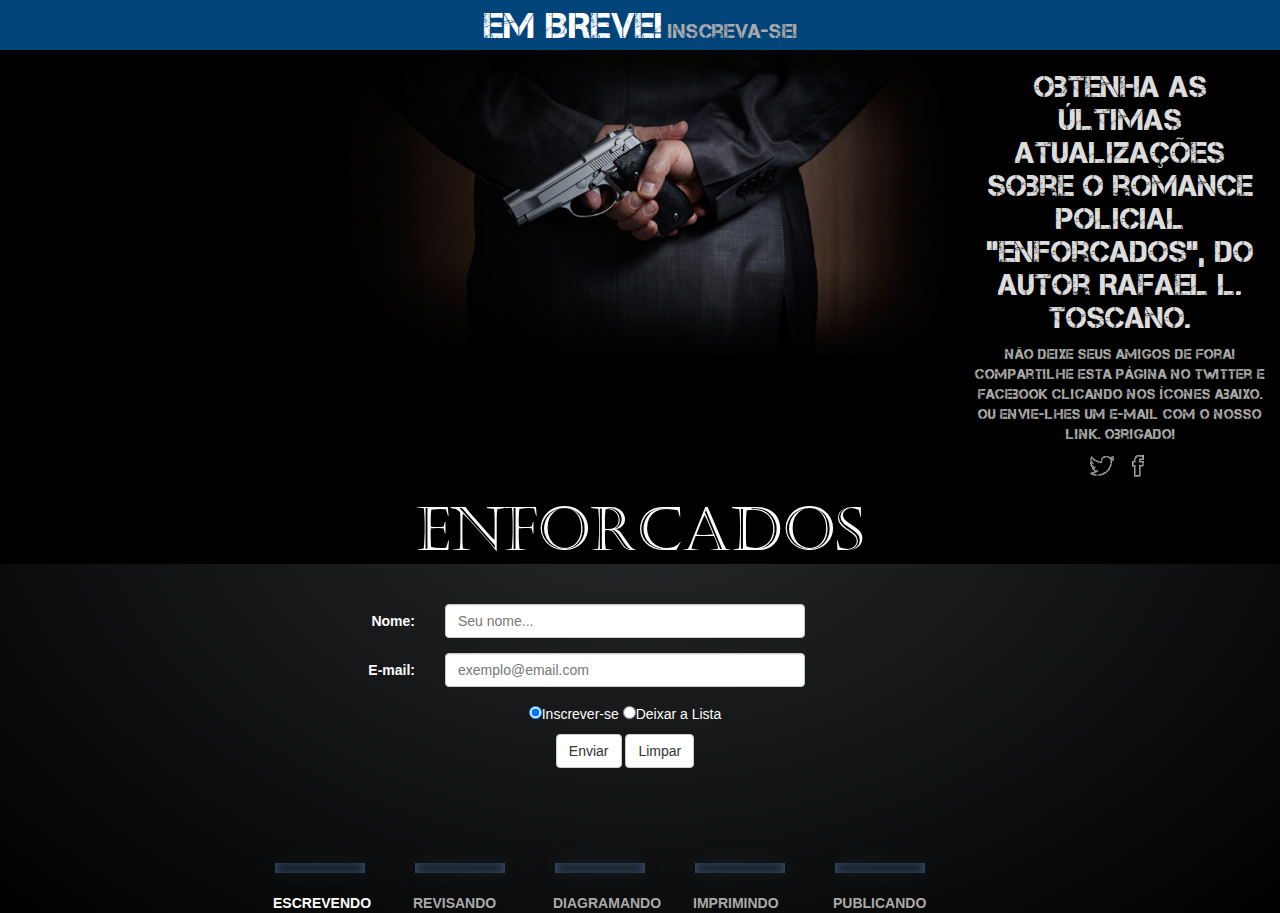
<file: index.html>
<!DOCTYPE html>
<html lang="en">
  <head>
    <meta charset="utf-8">
    <meta http-equiv="X-UA-Compatible" content="IE=edge">
    <meta name="viewport" content="width=device-width, initial-scale=1">
    <meta name="description" content="">
    <meta name="author" content="">

    <title>ENFORCADOS</title>

    <!-- Bootstrap core CSS -->
    <link href="bootstrap-3.2.0-dist/css/bootstrap.min.css" rel="stylesheet">
    <link rel="stylesheet" type="text/css" href="main2.css">

    <!-- HTML5 shim and Respond.js IE8 support of HTML5 elements and media queries -->
    <!--[if lt IE 9]>
      <script src="https://oss.maxcdn.com/html5shiv/3.7.2/html5shiv.min.js"></script>
      <script src="https://oss.maxcdn.com/respond/1.4.2/respond.min.js"></script>
    <![endif]-->
  </head>

  <body>
    <div class="navbar navbar-inverse navbar-fixed-top" role="navigation">
      <div class="container">
        <span>EM BREVE!</span> Inscreva-se!
      </div>
    </div>

    <div class="header">
      <div class="row">
        <div class="col-xs-3"></div>
        <div class="col-xs-12 col-md-6"><img src="header.jpg" class="img-responsive"></div>
        <div class="col-xs-12 col-md-3 social">
          <h2>Obtenha as últimas atualizações sobre o romance policial "Enforcados", do autor Rafael L. Toscano.</h2>
          <p>Não deixe seus amigos de fora! Compartilhe esta página no Twitter e Facebook clicando nos ícones abaixo. Ou envie-lhes um e-mail
          com o nosso link. Obrigado!
          </p>
          <div class="social-icons col-xs-12">
            <a href="https://twitter.com/home?status=Inscreva-se%20para%20acompanhar%20as%20novidades%20do%20livro%20%23ENFORCADOS,%20do%20autor%20Rafael%20L.%20Toscano.%20http://www.enforcados.com" target="_blank">
              <img src="assets/images/twitter-ad87sdga8dbad0837803bfa0987bda0897.png">
            </a>
              <a href="https://www.facebook.com/sharer/sharer.php?u=www.enforcados.com" target="_blank">
              <img src="assets/images/facebook-685ce937b70684ff44afb33632b4d807.png">
            </a>
          </div>
        </div>
      </div>
      <h1 style="font-family: castellar; color: white; text-align: center">ENFORCADOS</h1>
    </div>

    <section class="row progress-container">
      <form class="form-horizontal container" role="form" method="post" action="http://pub8.bravenet.com/elist/add.php">
        <!-- <input type="hidden" name="usernum" value="626618603">
        <input type="hidden" name="cpv" value="2"> -->
        <div class="form-group">
          <label for="elistname" class="col-sm-4 control-label">Nome:</label>
          <div class="col-sm-4">
            <input type="text" class="form-control" id="elistname" name="ename" size="25" maxlength="60" placeholder="Seu nome..." data-container="body">
          </div>
        </div>

        <div class="form-group">
          <label for="emailaddress" class="col-sm-4 control-label">E-mail:</label>
          <div class="col-sm-4">
            <input type="email" class="form-control" id="elistaddress93909811228" name="emailaddress" size="25" maxlength="100" placeholder="exemplo@email.com" data-container="body" data-toggle="popover" data-placement="bottom" title="ATENÇÃO!" data-content="Ao enviar, você será redirecionado para a página
de confirmação. Favor, ao final da operação acesse o seu e-mail e clique no link fornecido para efetivar sua inscrição. Obrigado!">
          </div>

          <!-- <div id="input"></div> -->
        </div>
        <div class="form-group">
          <div class="col-sm-12 opcoes" style="text-align: center">
            <span><input type="radio" name="action" value="join" checked style="border: 0px;">Inscrever-se</span>
            <span><input type="radio" name="action" value="leave" style="border: 0px;">Deixar a Lista</span>
            <input type="hidden" name="usernum" style="border: 0px solid black; height: 0px; width: 0px;" value="626618603"><input type="hidden" name="cpv"  style="border: 0px solid black; height: 0px; width: 0px;"  value="1">
          </div>
          <div class="col-sm-12" style="text-align: center">
            <button type="submit" class="btn btn-default">Enviar</button>
            <button type="reset" class="btn btn-default">Limpar</button>
          </div>
        </div>
      </form>

      <ul>
        <li id="writing"></li>
        <li id="revising"></li>
        <li id="diagramando"></li>
        <li id="imprimindo"></li>
        <li id="publicando"></li>
      </ul>

      <!-- <div id="crazybox" style="position: absolute; width: 400px; height: 400px; background-color: red;"></div> -->
    </section>


    <!-- Bootstrap core JavaScript
    ================================================== -->
    <!-- Placed at the end of the document so the pages load faster -->
    <script src="js/jquery-1.11.1.min.js"></script>
    <script src="bootstrap-3.2.0-dist/js/bootstrap.min.js"></script>

    <script type="text/javascript">
      var firstTime = true;

      function timeoutRefresher () {
        setTimeout( function () {
          firstTime = true;
        }, 20000);
      }

      $( "#elistaddress93909811228" ).keypress(function() {
        if ( firstTime ) {
          firstTime = false;
          $('#elistaddress93909811228').popover('show');

          setTimeout( function() {
            $('#elistaddress93909811228').popover('hide');
            timeoutRefresher();
          }, 5000);
        }
      });
    </script>

  </body>
</html>
</file>
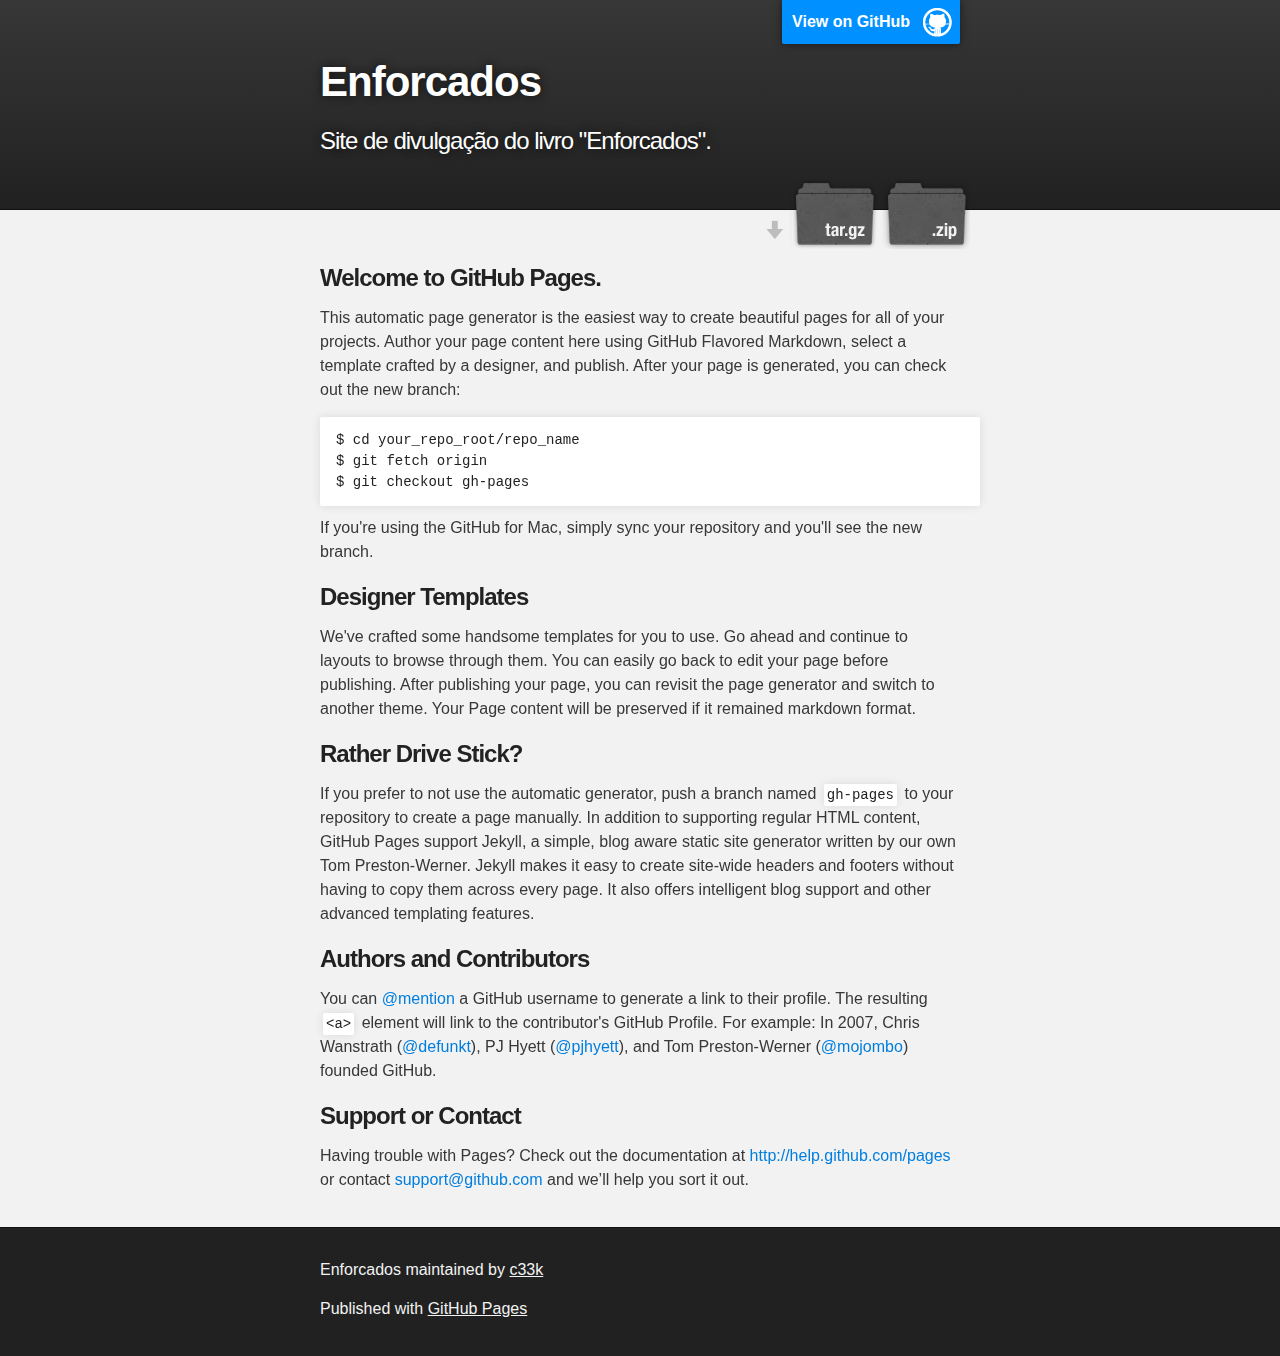
<file: bkp/index.html>
<!DOCTYPE html>
<html>

  <head>
    <meta charset='utf-8'>
    <meta http-equiv="X-UA-Compatible" content="chrome=1">
    <meta name="description" content="Enforcados : Site de divulgação do livro &quot;Enforcados&quot;.">

    <link rel="stylesheet" type="text/css" media="screen" href="stylesheets/stylesheet.css">

    <title>Enforcados</title>
  </head>

  <body>

    <!-- HEADER -->
    <div id="header_wrap" class="outer">
        <header class="inner">
          <a id="forkme_banner" href="https://github.com/c33k/enforcados">View on GitHub</a>

          <h1 id="project_title">Enforcados</h1>
          <h2 id="project_tagline">Site de divulgação do livro &quot;Enforcados&quot;.</h2>

            <section id="downloads">
              <a class="zip_download_link" href="https://github.com/c33k/enforcados/zipball/master">Download this project as a .zip file</a>
              <a class="tar_download_link" href="https://github.com/c33k/enforcados/tarball/master">Download this project as a tar.gz file</a>
            </section>
        </header>
    </div>

    <!-- MAIN CONTENT -->
    <div id="main_content_wrap" class="outer">
      <section id="main_content" class="inner">
        <h3>
<a name="welcome-to-github-pages" class="anchor" href="#welcome-to-github-pages"><span class="octicon octicon-link"></span></a>Welcome to GitHub Pages.</h3>

<p>This automatic page generator is the easiest way to create beautiful pages for all of your projects. Author your page content here using GitHub Flavored Markdown, select a template crafted by a designer, and publish. After your page is generated, you can check out the new branch:</p>

<pre><code>$ cd your_repo_root/repo_name
$ git fetch origin
$ git checkout gh-pages
</code></pre>

<p>If you're using the GitHub for Mac, simply sync your repository and you'll see the new branch.</p>

<h3>
<a name="designer-templates" class="anchor" href="#designer-templates"><span class="octicon octicon-link"></span></a>Designer Templates</h3>

<p>We've crafted some handsome templates for you to use. Go ahead and continue to layouts to browse through them. You can easily go back to edit your page before publishing. After publishing your page, you can revisit the page generator and switch to another theme. Your Page content will be preserved if it remained markdown format.</p>

<h3>
<a name="rather-drive-stick" class="anchor" href="#rather-drive-stick"><span class="octicon octicon-link"></span></a>Rather Drive Stick?</h3>

<p>If you prefer to not use the automatic generator, push a branch named <code>gh-pages</code> to your repository to create a page manually. In addition to supporting regular HTML content, GitHub Pages support Jekyll, a simple, blog aware static site generator written by our own Tom Preston-Werner. Jekyll makes it easy to create site-wide headers and footers without having to copy them across every page. It also offers intelligent blog support and other advanced templating features.</p>

<h3>
<a name="authors-and-contributors" class="anchor" href="#authors-and-contributors"><span class="octicon octicon-link"></span></a>Authors and Contributors</h3>

<p>You can <a href="https://github.com/blog/821" class="user-mention">@mention</a> a GitHub username to generate a link to their profile. The resulting <code>&lt;a&gt;</code> element will link to the contributor's GitHub Profile. For example: In 2007, Chris Wanstrath (<a href="https://github.com/defunkt" class="user-mention">@defunkt</a>), PJ Hyett (<a href="https://github.com/pjhyett" class="user-mention">@pjhyett</a>), and Tom Preston-Werner (<a href="https://github.com/mojombo" class="user-mention">@mojombo</a>) founded GitHub.</p>

<h3>
<a name="support-or-contact" class="anchor" href="#support-or-contact"><span class="octicon octicon-link"></span></a>Support or Contact</h3>

<p>Having trouble with Pages? Check out the documentation at <a href="http://help.github.com/pages">http://help.github.com/pages</a> or contact <a href="mailto:support@github.com">support@github.com</a> and we’ll help you sort it out.</p>
      </section>
    </div>

    <!-- FOOTER  -->
    <div id="footer_wrap" class="outer">
      <footer class="inner">
        <p class="copyright">Enforcados maintained by <a href="https://github.com/c33k">c33k</a></p>
        <p>Published with <a href="http://pages.github.com">GitHub Pages</a></p>
      </footer>
    </div>

    

  </body>
</html>
</file>
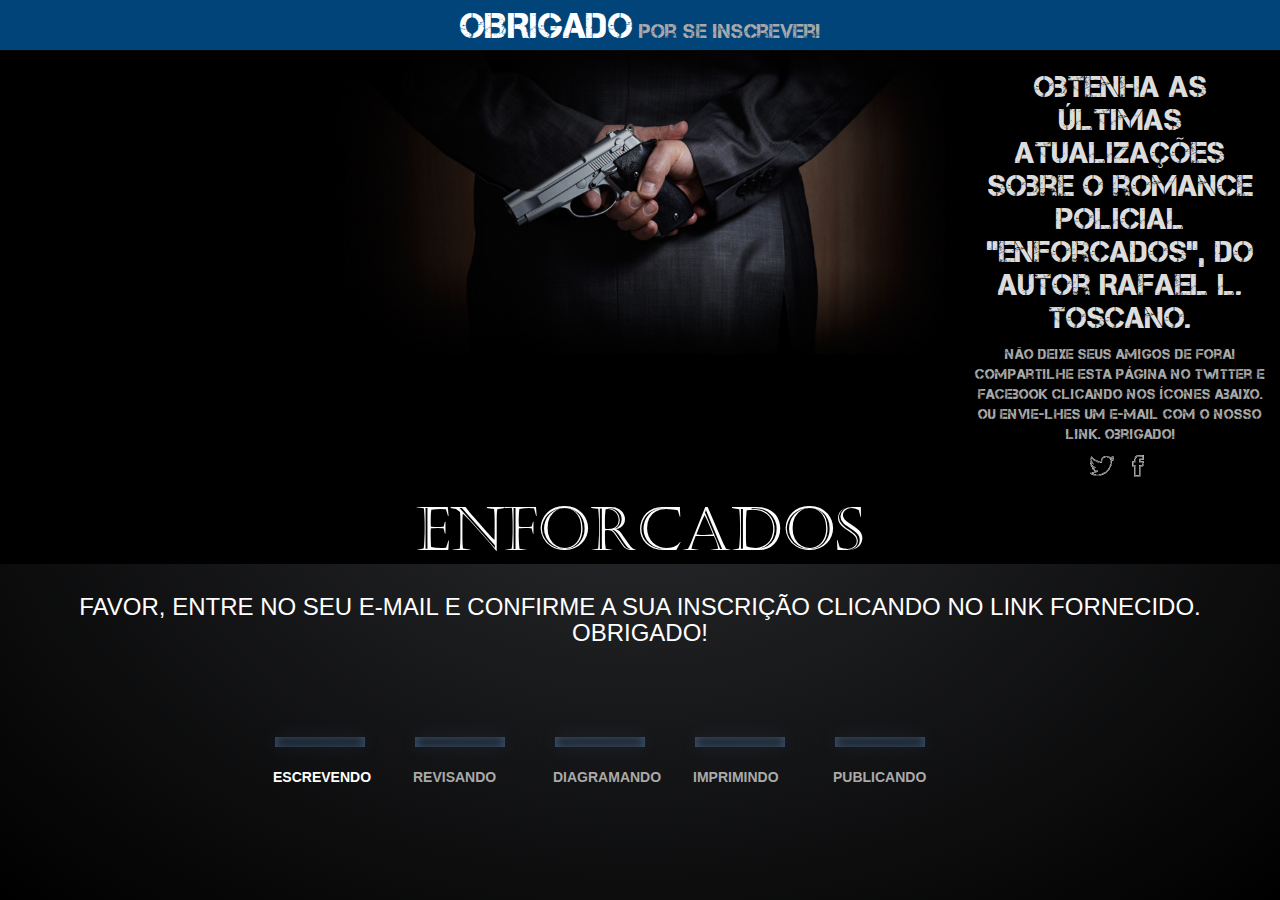
<file: confirmaremail/index.html>
<!DOCTYPE html>
<html lang="en">
  <head>
    <meta charset="utf-8">
    <meta http-equiv="X-UA-Compatible" content="IE=edge">
    <meta name="viewport" content="width=device-width, initial-scale=1">
    <meta name="description" content="">
    <meta name="author" content="">

    <title>ENFORCADOS - OBRIGADO!</title>

    <!-- Bootstrap core CSS -->
    <link href="../bootstrap-3.2.0-dist/css/bootstrap.min.css" rel="stylesheet">
    <link rel="stylesheet" type="text/css" href="../main.css">

    <!-- HTML5 shim and Respond.js IE8 support of HTML5 elements and media queries -->
    <!--[if lt IE 9]>
      <script src="https://oss.maxcdn.com/html5shiv/3.7.2/html5shiv.min.js"></script>
      <script src="https://oss.maxcdn.com/respond/1.4.2/respond.min.js"></script>
    <![endif]-->
  </head>

  <body>
    <div class="navbar navbar-inverse navbar-fixed-top" role="navigation">
      <div class="container">
        <span>OBRIGADO</span> por se inscrever!
      </div>
    </div>

    <div class="header">
      <div class="row">
        <div class="col-xs-3"></div>
        <div class="col-xs-12 col-md-6"><img src="../header.jpg" class="img-responsive"></div>
        <div class="col-xs-12 col-md-3 social">
          <h2>Obtenha as últimas atualizações sobre o romance policial "Enforcados", do autor Rafael L. Toscano.</h2>
          <p>Não deixe seus amigos de fora! Compartilhe esta página no Twitter e Facebook clicando nos ícones abaixo. Ou envie-lhes um e-mail
          com o nosso link. Obrigado!
          </p>
          <div class="social-icons col-xs-12">
            <a href="https://twitter.com/home?status=Inscreva-se%20para%20acompanhar%20as%20novidades%20do%20livro%20%23ENFORCADOS,%20do%20autor%20Rafael%20L.%20Toscano.%20http://www.enforcados.com" target="_blank">
              <img src="../assets/images/twitter-ad87sdga8dbad0837803bfa0987bda0897.png">
            </a>
              <a href="https://www.facebook.com/sharer/sharer.php?u=www.enforcados.com" target="_blank">
              <img src="../assets/images/facebook-685ce937b70684ff44afb33632b4d807.png">
            </a>
          </div>
        </div>
      </div>
      <h1 style="font-family: castellar; color: white; text-align: center">ENFORCADOS</h1>
    </div>

    <section class="row container" style="margin: auto; text-align: center; color: white"><h3>FAVOR, ENTRE NO SEU E-MAIL E CONFIRME A SUA INSCRIÇÃO CLICANDO NO LINK FORNECIDO. OBRIGADO!</h3></section>

    <section class="row progress-container">
      <ul>
        <li id="writing"></li>
        <li id="revising"></li>
        <li id="diagramando"></li>
        <li id="imprimindo"></li>
        <li id="publicando"></li>
      </ul>
    </section>


    <!-- Bootstrap core JavaScript
    ================================================== -->
    <!-- Placed at the end of the document so the pages load faster -->
    <script src="https://ajax.googleapis.com/ajax/libs/jquery/1.11.1/jquery.min.js"></script>
    <script src="../bootstrap-3.2.0-dist/js/bootstrap.min.js"></script>

  </body>
</html>
</file>
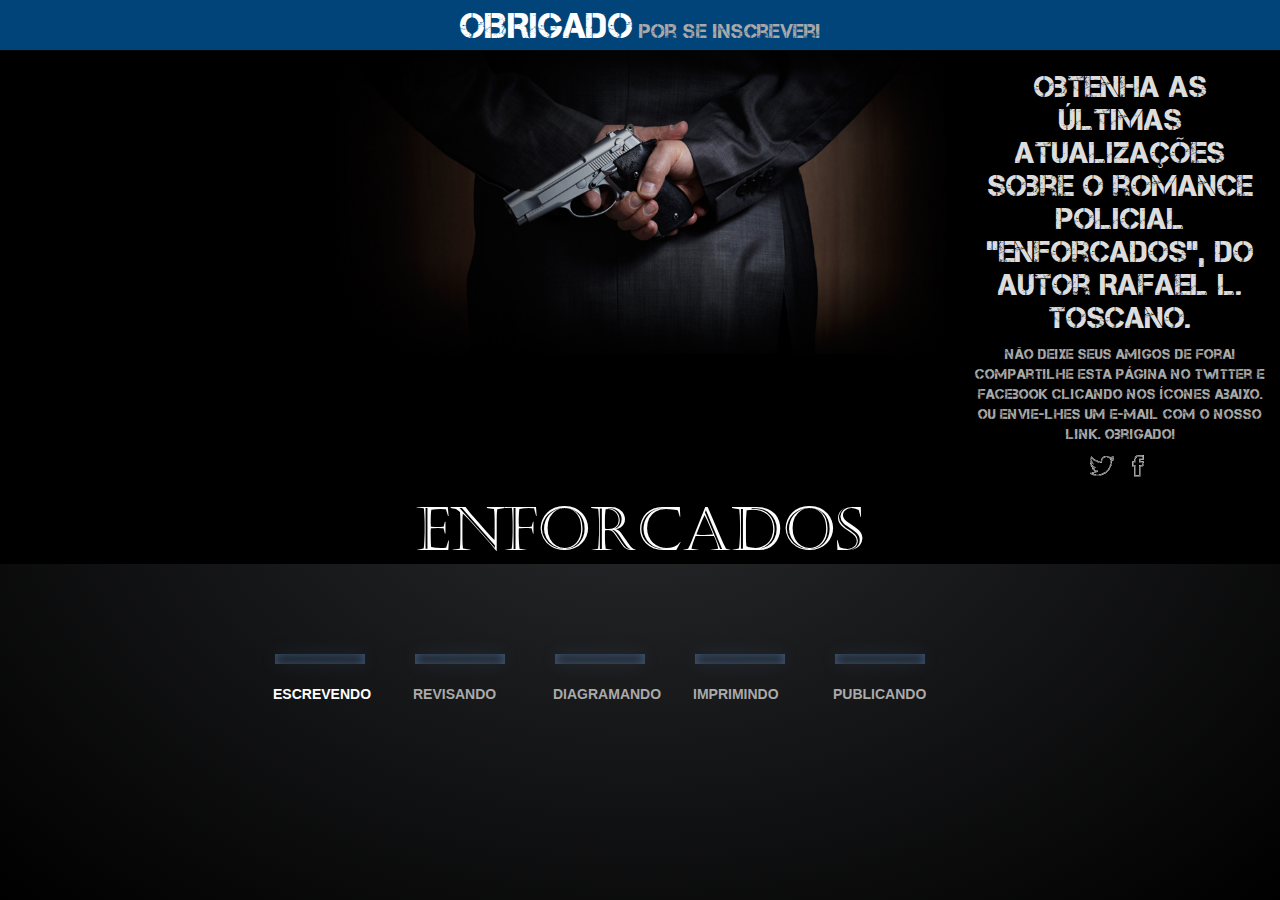
<file: obrigado/index.html>
<!DOCTYPE html>
<html lang="en">
  <head>
    <meta charset="utf-8">
    <meta http-equiv="X-UA-Compatible" content="IE=edge">
    <meta name="viewport" content="width=device-width, initial-scale=1">
    <meta name="description" content="">
    <meta name="author" content="">

    <title>ENFORCADOS - OBRIGADO!</title>

    <!-- Bootstrap core CSS -->
    <link href="../bootstrap-3.2.0-dist/css/bootstrap.min.css" rel="stylesheet">
    <link rel="stylesheet" type="text/css" href="../main.css">

    <!-- HTML5 shim and Respond.js IE8 support of HTML5 elements and media queries -->
    <!--[if lt IE 9]>
      <script src="https://oss.maxcdn.com/html5shiv/3.7.2/html5shiv.min.js"></script>
      <script src="https://oss.maxcdn.com/respond/1.4.2/respond.min.js"></script>
    <![endif]-->
  </head>

  <body>
    <div class="navbar navbar-inverse navbar-fixed-top" role="navigation">
      <div class="container">
        <span>OBRIGADO</span> por se inscrever!
      </div>
    </div>

    <div class="header">
      <div class="row">
        <div class="col-xs-3"></div>
        <div class="col-xs-12 col-md-6"><img src="../header.jpg" class="img-responsive"></div>
        <div class="col-xs-12 col-md-3 social">
          <h2>Obtenha as últimas atualizações sobre o romance policial "Enforcados", do autor Rafael L. Toscano.</h2>
          <p>Não deixe seus amigos de fora! Compartilhe esta página no Twitter e Facebook clicando nos ícones abaixo. Ou envie-lhes um e-mail
          com o nosso link. Obrigado!
          </p>
          <div class="social-icons col-xs-12">
            <a href="https://twitter.com/home?status=Inscreva-se%20para%20acompanhar%20as%20novidades%20do%20livro%20%23ENFORCADOS,%20do%20autor%20Rafael%20L.%20Toscano.%20http://www.enforcados.com" target="_blank">
              <img src="../assets/images/twitter-ad87sdga8dbad0837803bfa0987bda0897.png">
            </a>
              <a href="https://www.facebook.com/sharer/sharer.php?u=www.enforcados.com" target="_blank">
              <img src="../assets/images/facebook-685ce937b70684ff44afb33632b4d807.png">
            </a>
          </div>
        </div>
      </div>
      <h1 style="font-family: castellar; color: white; text-align: center">ENFORCADOS</h1>
    </div>
    <section class="row progress-container">
      <ul>
        <li id="writing"></li>
        <li id="revising"></li>
        <li id="diagramando"></li>
        <li id="imprimindo"></li>
        <li id="publicando"></li>
      </ul>
    </section>


    <!-- Bootstrap core JavaScript
    ================================================== -->
    <!-- Placed at the end of the document so the pages load faster -->
    <script src="https://ajax.googleapis.com/ajax/libs/jquery/1.11.1/jquery.min.js"></script>
    <script src="../bootstrap-3.2.0-dist/js/bootstrap.min.js"></script>

  </body>
</html>
</file>
<file: main2.css>
body{padding-top:50px;background:-webkit-radial-gradient(center,ellipse cover,rgba(41,42,45,1) 0,rgba(0,0,0,1) 100%);background:-o-radial-gradient(center,ellipse cover,rgba(41,42,45,1) 0,rgba(0,0,0,1) 100%);background:-ms-radial-gradient(center,ellipse cover,rgba(41,42,45,1) 0,rgba(0,0,0,1) 100%);background:radial-gradient(ellipse at center,rgba(41,42,45,1) 0,rgba(0,0,0,1) 100%)}html{min-height:100%}@font-face{font-family:castellar;src:url(fonts/castellar.ttf)}@font-face{font-family:captureit;src:url(fonts/captureit.ttf)}li:nth-child(n+1){box-shadow:inset 0 0 10px 1px rgba(117,182,255,.4),0 0 20px rgba(117,182,255,.1)}li:first-child{-webkit-animation:pulse 1s alternate infinite;-moz-animation:pulse 1s alternate infinite}@-webkit-keyframes pulse{0%{background:rgba(255,255,255,1);box-shadow:inset 0 0 10px 2px rgba(117,182,255,.5),0 0 40px 2px rgba(105,135,255,1)}100%{background:0 0;box-shadow:inset 0 0 10px 2px rgba(117,182,255,.5),0 0 30px 2px rgba(105,135,255,.3)}}@-moz-keyframes pulse{0%{background:rgba(255,255,255,1);box-shadow:inset 0 0 10px 2px rgba(117,182,255,.5),0 0 40px 2px rgba(105,135,255,1)}100%{background:0 0;box-shadow:inset 0 0 10px 2px rgba(117,182,255,.5),0 0 30px 2px rgba(105,135,255,.3)}}.navbar{background-color:#00447a;font-family:captureit;font-size:20px;line-height:20px;text-align:center;color:#AAA}.navbar span{color:#fff;font-size:36px;line-height:50px}#writing:before{content:'ESCREVENDO';color:#fff}#revising:before{content:'REVISANDO'}#diagramando:before{content:'DIAGRAMANDO'}#imprimindo:before{content:'IMPRIMINDO'}#publicando:before{content:'PUBLICANDO'}.header .social-icons img{width:24px}.header .social-icons a{position:relative;display:inline-block;background:0 0;font-size:11px;font-weight:500;line-height:24px;color:#949494;margin:0 4px;padding:0;text-transform:uppercase;-webkit-transition:opacity .25s ease;-moz-transition:opacity .25s ease;-ms-transition:opacity .25s ease;-o-transition:opacity .25s ease;transition:opacity .25s ease;cursor:pointer;-webkit-backface-visibility:hidden;-moz-backface-visibility:hidden;-ms-backface-visibility:hidden;-o-backface-visibility:hidden}ul{position:absolute;height:100%;width:100%;margin:30px auto auto;left:0;padding:0}li:before{position:relative;bottom:-10px;color:#CCC}li{display:block;width:90px;height:10px;margin:auto auto 40px}.header .social{font-family:captureit;color:#DDD;text-align:center}.header .social p{color:#AAA}.progress-container>.form-horizontal{color:#fff}.progress-container>.form-horizontal .opcoes{margin-bottom:10px}@media(min-width:768px){.header{background-color:#000}.header img{margin:auto}.header>.row{margin:0}.header>.row>.col-xs-6{padding:0}.progress-container{width:100%}.progress-container>.form-horizontal{margin-top:30px}h1{font-size:60px}form{position:relative}ul{position:relative;margin:80px auto auto;height:10px;width:700px;list-style:none;padding:0}li{float:left;margin-right:50px}li:before{position:relative;content:' ';color:#AAA;font-size:14px;top:30px;left:-2px;font-family:arial,sans-serif;font-weight:700}}
</file>
<file: bkp/stylesheets/stylesheet.css>
/*******************************************************************************
Slate Theme for GitHub Pages
by Jason Costello, @jsncostello
*******************************************************************************/

@import url(pygment_trac.css);

/*******************************************************************************
MeyerWeb Reset
*******************************************************************************/

html, body, div, span, applet, object, iframe,
h1, h2, h3, h4, h5, h6, p, blockquote, pre,
a, abbr, acronym, address, big, cite, code,
del, dfn, em, img, ins, kbd, q, s, samp,
small, strike, strong, sub, sup, tt, var,
b, u, i, center,
dl, dt, dd, ol, ul, li,
fieldset, form, label, legend,
table, caption, tbody, tfoot, thead, tr, th, td,
article, aside, canvas, details, embed,
figure, figcaption, footer, header, hgroup,
menu, nav, output, ruby, section, summary,
time, mark, audio, video {
  margin: 0;
  padding: 0;
  border: 0;
  font: inherit;
  vertical-align: baseline;
}

/* HTML5 display-role reset for older browsers */
article, aside, details, figcaption, figure,
footer, header, hgroup, menu, nav, section {
  display: block;
}

ol, ul {
  list-style: none;
}

table {
  border-collapse: collapse;
  border-spacing: 0;
}

/*******************************************************************************
Theme Styles
*******************************************************************************/

body {
  box-sizing: border-box;
  color:#373737;
  background: #212121;
  font-size: 16px;
  font-family: 'Myriad Pro', Calibri, Helvetica, Arial, sans-serif;
  line-height: 1.5;
  -webkit-font-smoothing: antialiased;
}

h1, h2, h3, h4, h5, h6 {
  margin: 10px 0;
  font-weight: 700;
  color:#222222;
  font-family: 'Lucida Grande', 'Calibri', Helvetica, Arial, sans-serif;
  letter-spacing: -1px;
}

h1 {
  font-size: 36px;
  font-weight: 700;
}

h2 {
  padding-bottom: 10px;
  font-size: 32px;
  background: url('../images/bg_hr.png') repeat-x bottom;
}

h3 {
  font-size: 24px;
}

h4 {
  font-size: 21px;
}

h5 {
  font-size: 18px;
}

h6 {
  font-size: 16px;
}

p {
  margin: 10px 0 15px 0;
}

footer p {
  color: #f2f2f2;
}

a {
  text-decoration: none;
  color: #007edf;
  text-shadow: none;

  transition: color 0.5s ease;
  transition: text-shadow 0.5s ease;
  -webkit-transition: color 0.5s ease;
  -webkit-transition: text-shadow 0.5s ease;
  -moz-transition: color 0.5s ease;
  -moz-transition: text-shadow 0.5s ease;
  -o-transition: color 0.5s ease;
  -o-transition: text-shadow 0.5s ease;
  -ms-transition: color 0.5s ease;
  -ms-transition: text-shadow 0.5s ease;
}

a:hover, a:focus {text-decoration: underline;}

footer a {
  color: #F2F2F2;
  text-decoration: underline;
}

em {
  font-style: italic;
}

strong {
  font-weight: bold;
}

img {
  position: relative;
  margin: 0 auto;
  max-width: 739px;
  padding: 5px;
  margin: 10px 0 10px 0;
  border: 1px solid #ebebeb;

  box-shadow: 0 0 5px #ebebeb;
  -webkit-box-shadow: 0 0 5px #ebebeb;
  -moz-box-shadow: 0 0 5px #ebebeb;
  -o-box-shadow: 0 0 5px #ebebeb;
  -ms-box-shadow: 0 0 5px #ebebeb;
}

p img {
  display: inline;
  margin: 0;
  padding: 0;
  vertical-align: middle;
  text-align: center;
  border: none;
}

pre, code {
  width: 100%;
  color: #222;
  background-color: #fff;

  font-family: Monaco, "Bitstream Vera Sans Mono", "Lucida Console", Terminal, monospace;
  font-size: 14px;

  border-radius: 2px;
  -moz-border-radius: 2px;
  -webkit-border-radius: 2px;
}

pre {
  width: 100%;
  padding: 10px;
  box-shadow: 0 0 10px rgba(0,0,0,.1);
  overflow: auto;
}

code {
  padding: 3px;
  margin: 0 3px;
  box-shadow: 0 0 10px rgba(0,0,0,.1);
}

pre code {
  display: block;
  box-shadow: none;
}

blockquote {
  color: #666;
  margin-bottom: 20px;
  padding: 0 0 0 20px;
  border-left: 3px solid #bbb;
}


ul, ol, dl {
  margin-bottom: 15px
}

ul {
  list-style: inside;
  padding-left: 20px;
}

ol {
  list-style: decimal inside;
  padding-left: 20px;
}

dl dt {
  font-weight: bold;
}

dl dd {
  padding-left: 20px;
  font-style: italic;
}

dl p {
  padding-left: 20px;
  font-style: italic;
}

hr {
  height: 1px;
  margin-bottom: 5px;
  border: none;
  background: url('../images/bg_hr.png') repeat-x center;
}

table {
  border: 1px solid #373737;
  margin-bottom: 20px;
  text-align: left;
 }

th {
  font-family: 'Lucida Grande', 'Helvetica Neue', Helvetica, Arial, sans-serif;
  padding: 10px;
  background: #373737;
  color: #fff;
 }

td {
  padding: 10px;
  border: 1px solid #373737;
 }

form {
  background: #f2f2f2;
  padding: 20px;
}

/*******************************************************************************
Full-Width Styles
*******************************************************************************/

.outer {
  width: 100%;
}

.inner {
  position: relative;
  max-width: 640px;
  padding: 20px 10px;
  margin: 0 auto;
}

#forkme_banner {
  display: block;
  position: absolute;
  top:0;
  right: 10px;
  z-index: 10;
  padding: 10px 50px 10px 10px;
  color: #fff;
  background: url('../images/blacktocat.png') #0090ff no-repeat 95% 50%;
  font-weight: 700;
  box-shadow: 0 0 10px rgba(0,0,0,.5);
  border-bottom-left-radius: 2px;
  border-bottom-right-radius: 2px;
}

#header_wrap {
  background: #212121;
  background: -moz-linear-gradient(top, #373737, #212121);
  background: -webkit-linear-gradient(top, #373737, #212121);
  background: -ms-linear-gradient(top, #373737, #212121);
  background: -o-linear-gradient(top, #373737, #212121);
  background: linear-gradient(top, #373737, #212121);
}

#header_wrap .inner {
  padding: 50px 10px 30px 10px;
}

#project_title {
  margin: 0;
  color: #fff;
  font-size: 42px;
  font-weight: 700;
  text-shadow: #111 0px 0px 10px;
}

#project_tagline {
  color: #fff;
  font-size: 24px;
  font-weight: 300;
  background: none;
  text-shadow: #111 0px 0px 10px;
}

#downloads {
  position: absolute;
  width: 210px;
  z-index: 10;
  bottom: -40px;
  right: 0;
  height: 70px;
  background: url('../images/icon_download.png') no-repeat 0% 90%;
}

.zip_download_link {
  display: block;
  float: right;
  width: 90px;
  height:70px;
  text-indent: -5000px;
  overflow: hidden;
  background: url(../images/sprite_download.png) no-repeat bottom left;
}

.tar_download_link {
  display: block;
  float: right;
  width: 90px;
  height:70px;
  text-indent: -5000px;
  overflow: hidden;
  background: url(../images/sprite_download.png) no-repeat bottom right;
  margin-left: 10px;
}

.zip_download_link:hover {
  background: url(../images/sprite_download.png) no-repeat top left;
}

.tar_download_link:hover {
  background: url(../images/sprite_download.png) no-repeat top right;
}

#main_content_wrap {
  background: #f2f2f2;
  border-top: 1px solid #111;
  border-bottom: 1px solid #111;
}

#main_content {
  padding-top: 40px;
}

#footer_wrap {
  background: #212121;
}



/*******************************************************************************
Small Device Styles
*******************************************************************************/

@media screen and (max-width: 480px) {
  body {
    font-size:14px;
  }

  #downloads {
    display: none;
  }

  .inner {
    min-width: 320px;
    max-width: 480px;
  }

  #project_title {
  font-size: 32px;
  }

  h1 {
    font-size: 28px;
  }

  h2 {
    font-size: 24px;
  }

  h3 {
    font-size: 21px;
  }

  h4 {
    font-size: 18px;
  }

  h5 {
    font-size: 14px;
  }

  h6 {
    font-size: 12px;
  }

  code, pre {
    min-width: 320px;
    max-width: 480px;
    font-size: 11px;
  }

}
</file>
<file: main.css>
body {
  padding-top: 50px;
  background: -webkit-radial-gradient(center, ellipse cover,  rgba(41,42,45,1) 0%,rgba(0,0,0,1) 100%); /* Chrome10+,Safari5.1+ */
  background: -o-radial-gradient(center, ellipse cover,  rgba(41,42,45,1) 0%,rgba(0,0,0,1) 100%); /* Opera 12+ */
  background: -ms-radial-gradient(center, ellipse cover,  rgba(41,42,45,1) 0%,rgba(0,0,0,1) 100%); /* IE10+ */
  background: radial-gradient(ellipse at center,  rgba(41,42,45,1) 0%,rgba(0,0,0,1) 100%); /* W3C */
}

html {
  min-height: 100%;
}

@font-face {
  font-family: castellar;
  src: url(fonts/castellar.ttf);
}

@font-face {
  font-family: captureit;
  src: url(fonts/captureit.ttf);
}


/*li:nth-child(-n+3) {
  background: rgba(255,255,255,0.9);
  box-shadow: inset 0px 0px 10px 2px rgba(117,182,255,0.5),
                    0px 0px 20px rgba(117,182,214,0.5);
}*/

li:nth-child(n+1) {
  box-shadow: inset 0px 0px 10px 1px rgba(117,182,255,0.4),
                    0px 0px 20px rgba(117,182,255,0.1);
}

li:first-child {
  -webkit-animation: pulse 1s alternate infinite;
  -moz-animation: pulse 1s alternate infinite;
}

@-webkit-keyframes pulse {
  0% {
    background: rgba(255,255,255,1);
    box-shadow: inset 0px 0px 10px 2px rgba(117,182,255,0.5),
                      0px 0px 40px 2px rgba(105,135,255,1);
  }
  100% {
    background: rgba(255,255,255,0);
    box-shadow: inset 0px 0px 10px 2px rgba(117,182,255,0.5),
                      0px 0px 30px 2px rgba(105,135,255,0.3);
  }
}

@-moz-keyframes pulse {
  0% {
    background: rgba(255,255,255,1);
    box-shadow: inset 0px 0px 10px 2px rgba(117,182,255,0.5),
                      0px 0px 40px 2px rgba(105,135,255,1);
  }
  100% {
    background: rgba(255,255,255,0);
    box-shadow: inset 0px 0px 10px 2px rgba(117,182,255,0.5),
                      0px 0px 30px 2px rgba(105,135,255,0.3);
  }
}

.navbar {
  background-color: #00447a;
  font-family: captureit;
  font-size: 20px;
  line-height: 20px;
  text-align: center;
  color: #AAA;
}

.navbar span {
  color: white;
  font-size: 36px;
  line-height: 50px;
}

#writing:before {
  content: 'ESCREVENDO';
  color: white;
}

#revising:before {
  content: 'REVISANDO';
}

#diagramando:before {
  content: 'DIAGRAMANDO';
}

#imprimindo:before {
  content: 'IMPRIMINDO';
}

#publicando:before {
  content: 'PUBLICANDO';
}

.header .social-icons img {
  width: 24px;
}

.header .social-icons a {
  position: relative;
  display: inline-block;
  background: none;
  font-size: 11px;
  font-weight: 500;
  line-height: 24px;
  color: #949494;
  margin: 0 4px;
  padding: 0;
  text-transform: uppercase;
  -webkit-transition: opacity 0.25s ease;
  -moz-transition: opacity 0.25s ease;
  -ms-transition: opacity 0.25s ease;
  -o-transition: opacity 0.25s ease;
  transition: opacity 0.25s ease;
  cursor: pointer;
  -webkit-backface-visibility: hidden;
  -moz-backface-visibility: hidden;
  -ms-backface-visibility: hidden;
  -o-backface-visibility: hidden;
}


/*.header {
  height: 30%;
  min-height: 0;
}
*/
ul {
  position: absolute;
  height: 100%;
  width: 100%;
  margin: auto;
  left: 0;
  padding: 0;
  margin-top: 30px;
}

li:before {
  position: relative;
  bottom: -10px;
  color: #CCC;
}

li {
  display: block;
  width: 90px;
  height: 10px;
  margin: auto;
  margin-bottom: 40px;
}

.header .social {
  font-family: 'captureit';
  color: #DDD;
  text-align: center;
}

.header .social p {
  color: #AAA;
}


.progress-container > .form-horizontal {
  color: white;
}

.progress-container > .form-horizontal .opcoes {
  margin-bottom: 10px;
}

@media(min-width:768px){
  .header {
    /*position: absolute;
    top: 0;
    width: 100%;
    height: auto;*/
    background-color: black;
  }

  .header img {
    margin: auto;
  }

  .header > .row {
    margin: 0;
  }

  .header > .row > .col-xs-6 {
    padding: 0;
  }

  .progress-container {
    width: 100%;
  }

  .progress-container > .form-horizontal {
    margin-top: 30px;
  }

  h1 {
    font-size: 60px;
  }

  form {
    position: relative;
  }

  ul {
    position: relative;
    margin: auto;
    height: 10px;
    width: 700px;
    list-style: none;
    padding: 0;
    margin-top: 80px;
  }

  li {
    float: left;
    margin-right: 50px;
  }

  li:before {
    position: relative;
    content: ' ';
    color: #AAA;
    font-size: 14px;
    top: 30px;
    left: -2px;
    font-family: arial, sans-serif;
    font-weight: bold;
  }
}
</file>
